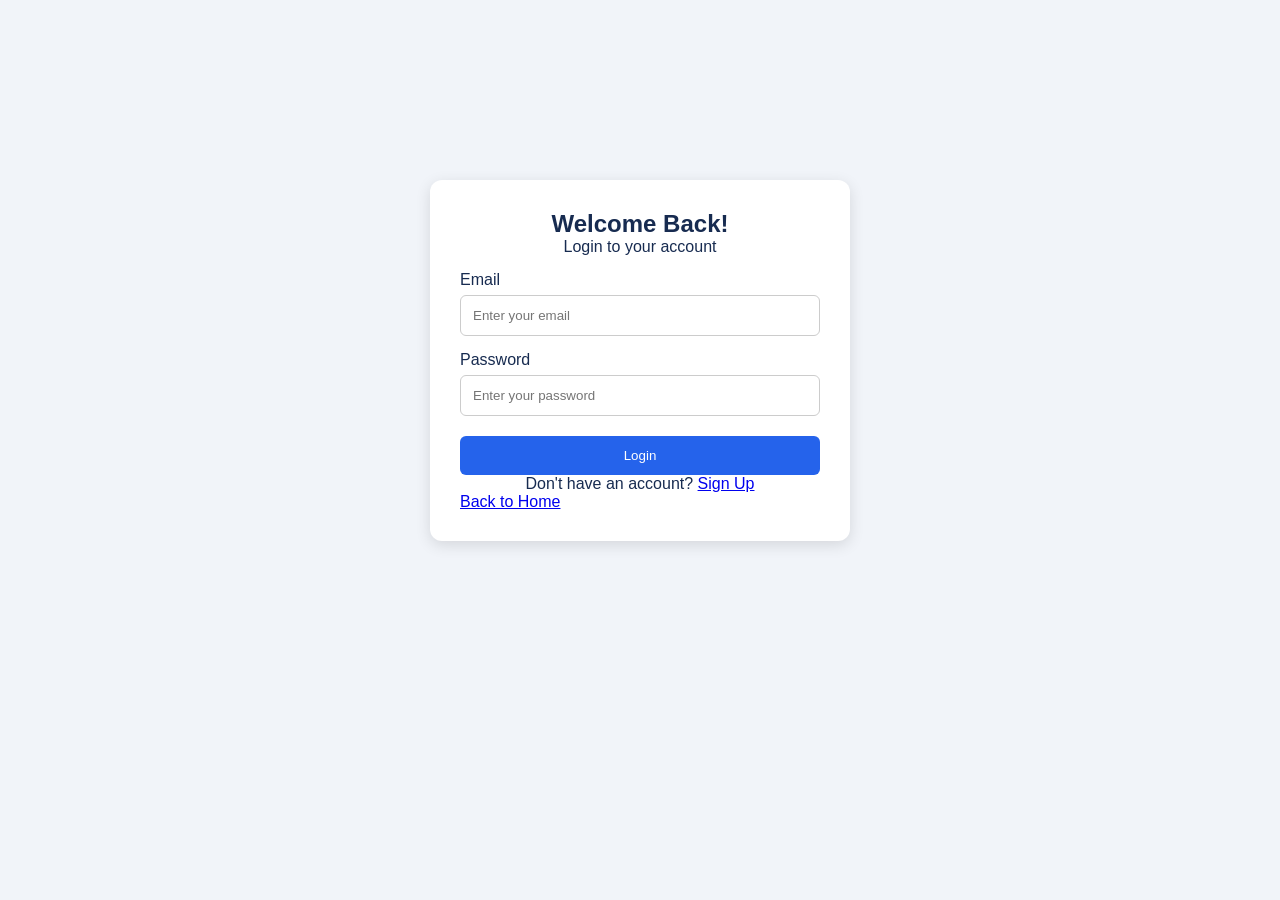
<file: login.html>
<!DOCTYPE html>
<html lang="en">
<head>
    <meta charset="UTF-8">
    <meta name="viewport" content="width=device-width, initial-scale=1.0">
    <title>Login - Home Price AI</title>
    <link rel="stylesheet" href="style.css">
</head>
<body>

    <section class="auth-section">
        <div class="auth-container">

            <h2>Welcome Back!</h2>
            <p>Login to your account</p>

            <form id="loginForm">

                <label for="loginEmail">Email</label>
                <input
                    type="email"
                    id="loginEmail"
                    placeholder="Enter your email"
                    required
                >

                <label for="loginPassword">Password</label>
                <input
                    type="password"
                    id="loginPassword"
                    placeholder="Enter your password"
                    required
                >

                <button type="submit">Login</button>

            </form>

            <p id="authMessage"></p>

            <p>
                Don't have an account?
                <a href="/signup-page">Sign Up</a>
            </p>

            <a href="/">Back to Home</a>

        </div>
    </section>

    <script src="auth.js"></script>

</body>
</html>
</file>
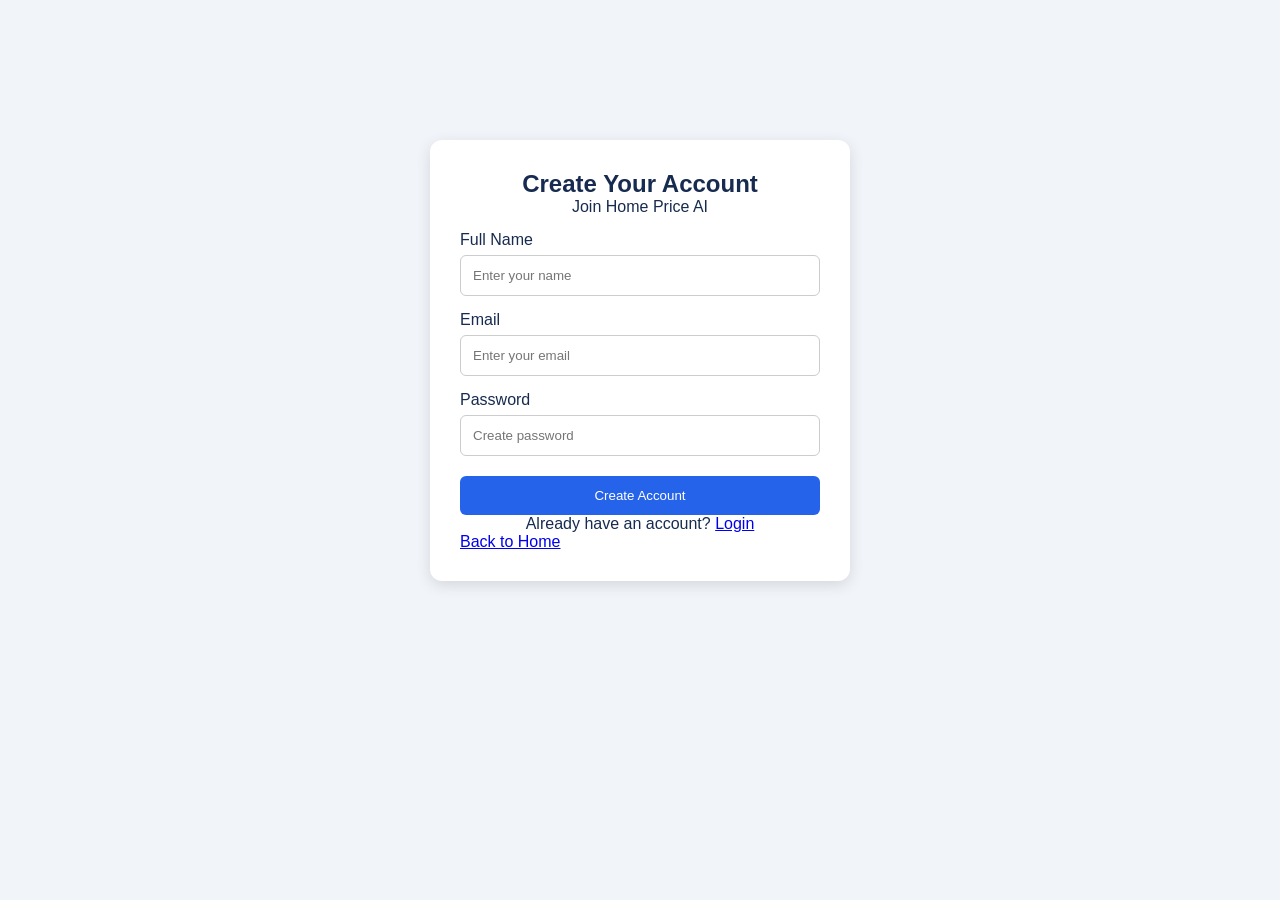
<file: signup.html>
<!DOCTYPE html>
<html lang="en">
<head>
    <meta charset="UTF-8">
    <meta name="viewport" content="width=device-width, initial-scale=1.0">
    <title>Signup - Home Price AI</title>
    <link rel="stylesheet" href="style.css">
</head>
<body>

    <section class="auth-section">
        <div class="auth-container">

            <h2>Create Your Account</h2>
            <p>Join Home Price AI</p>

            <form id="signupForm">

                <label for="signupName">Full Name</label>
                <input type="text" id="signupName"
                       placeholder="Enter your name" required>

                <label for="signupEmail">Email</label>
                <input type="email" id="signupEmail"
                       placeholder="Enter your email" required>

                <label for="signupPassword">Password</label>
                <input type="password" id="signupPassword"
                       placeholder="Create password"
                       minlength="8" required>

                <button type="submit">Create Account</button>

            </form>

            <p id="authMessage"></p>

            <p>Already have an account?
                <a href="login.html">Login</a>
            </p>

            <a href="index.html">Back to Home</a>

        </div>
    </section>

    <script src="auth.js"></script>

</body>
</html>
</file>
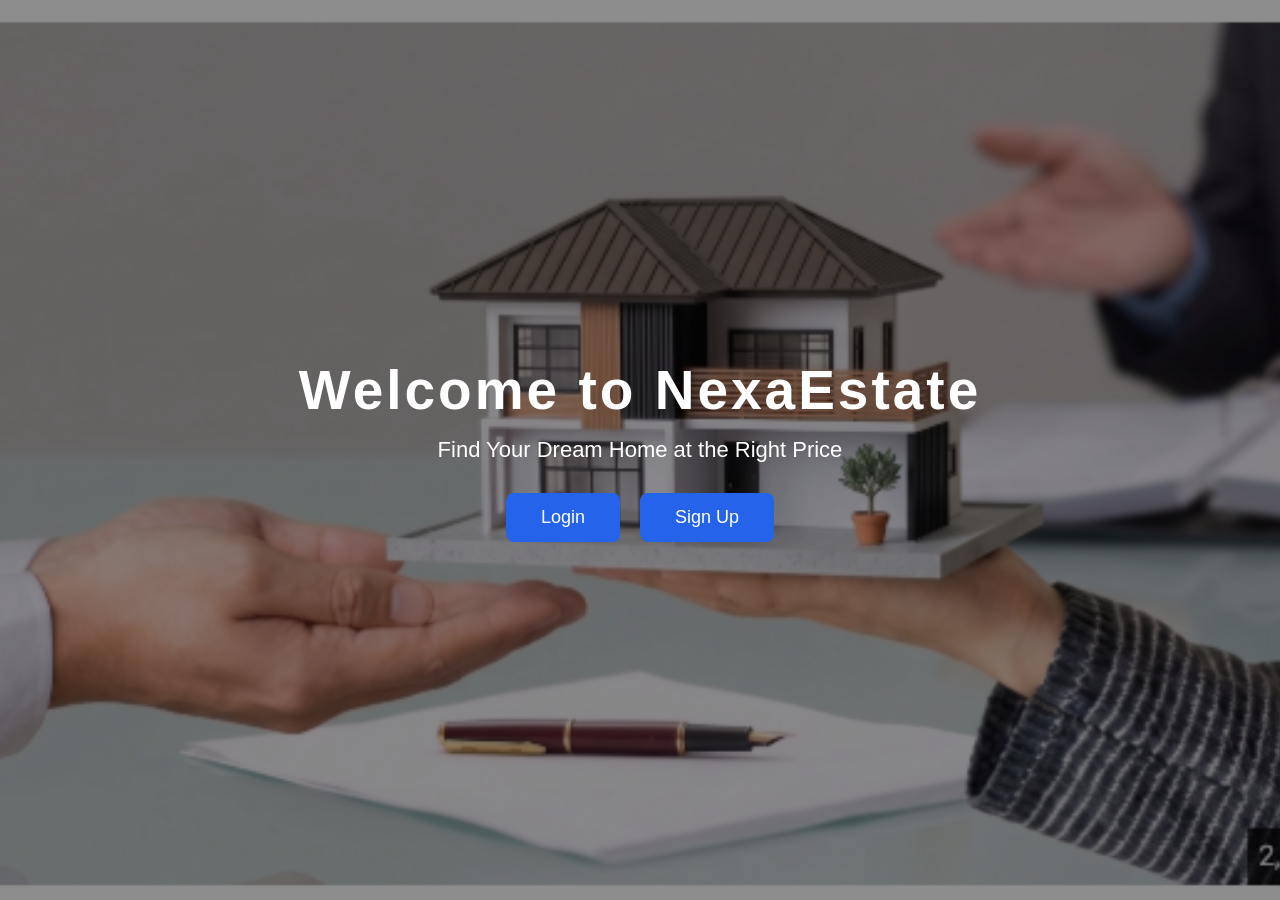
<file: welcome.html>
<!DOCTYPE html>
<html lang="en">
<head>
    <meta charset="UTF-8">
    <meta name="viewport" content="width=device-width, initial-scale=1.0">
    <title>Home Price AI</title>
    <link rel="stylesheet" href="welcome.css">
</head>
<body>

    <div class="overlay"></div>

    <div class="content">
        <h1>Welcome to NexaEstate</h1>
        <p>Find Your Dream Home at the Right Price</p>

        <div class="buttons">
            <a href="/login-page">Login</a>
            <a href="/signup-page">Sign Up</a>
        </div>
    </div>

</body>
</html>
</file>
<file: style.css>
/* GENERAL */
* {
    margin: 0;
    padding: 0;
    box-sizing: border-box;
}

body {
    font-family: Arial, sans-serif;
    background: #f1f4f9;
    color: #172b50;
}

.page-container {
    max-width: 1550px;
    margin: auto;
    padding: 28px;
}

/* HEADER */
.top-header {
    min-height: 76px;
    background: #172b50;
    color: white;
    display: flex;
    align-items: center;
    justify-content: space-between;
    padding: 15px 4%;
    gap: 15px;
}

.logo {
    font-size: 23px;
    font-weight: bold;
}

.logo span {
    color: #75a3ff;
}

.top-header p {
    color: #dbe5f7;
    font-size: 14px;
}

.ai-label {
    background: #294875;
    color: #c8dcff;
    padding: 9px 14px;
    border-radius: 20px;
    font-size: 11px;
    font-weight: bold;
}

/* WELCOME */
.welcome {
    margin-bottom: 25px;
}

.welcome h1 {
    font-size: 27px;
    margin-bottom: 8px;
}

.welcome p,
.panel-heading p,
.section-heading p {
    color: #718096;
    font-size: 14px;
}

/* MAIN THREE COLUMN LAYOUT */
.workspace {
    display: grid;
    grid-template-columns: minmax(235px, 0.9fr) minmax(350px, 1.7fr) minmax(235px, 0.9fr);
    gap: 18px;
    align-items: start;
}

.panel {
    background: white;
    border: 1px solid #e0e7f0;
    border-radius: 14px;
    padding: 20px;
    box-shadow: 0 5px 18px rgba(20, 40, 75, 0.05);
    min-width: 0;
}

.panel-heading {
    margin-bottom: 20px;
}

.panel-heading h2 {
    font-size: 19px;
    margin-bottom: 6px;
}

/* FORM */
.details-panel label {
    display: block;
    margin: 15px 0 7px;
    font-size: 13px;
    font-weight: bold;
}

.details-panel input,
.details-panel select,
.filter-panel input,
.filter-panel select {
    width: 100%;
    min-height: 43px;
    padding: 11px;
    border: 1px solid #d5deea;
    border-radius: 8px;
    background: white;
    font-size: 14px;
    color: #26364d;
    outline: none;
}

.details-panel input:focus,
.details-panel select:focus,
.filter-panel input:focus,
.filter-panel select:focus {
    border-color: #3478f6;
    box-shadow: 0 0 0 3px rgba(52, 120, 246, 0.10);
}

.primary-button {
    width: 100%;
    padding: 14px;
    margin-top: 22px;
    background: #3478f6;
    color: white;
    border: none;
    border-radius: 8px;
    font-weight: bold;
    cursor: pointer;
}

.primary-button:hover,
.apply-button:hover {
    background: #205fd2;
}

.primary-button:disabled {
    opacity: 0.6;
    cursor: wait;
}

.prediction-result {
    margin-top: 18px;
    padding: 14px;
    background: #f0f5ff;
    border-radius: 9px;
    overflow-wrap: anywhere;
}

.prediction-result p {
    color: #718096;
    font-size: 12px;
    margin-bottom: 8px;
}

#result {
    font-size: 17px;
}

.low-price {
    color: #16a34a !important;
    font-weight: bold;
}

.medium-price {
    color: #f59e0b !important;
    font-weight: bold;
}

.high-price {
    color: #dc2626 !important;
    font-weight: bold;
}

/* HISTORY */
.listing-panel {
    min-height: 400px;
}

.listing-toolbar {
    display: flex;
    align-items: center;
    justify-content: space-between;
    gap: 10px;
    margin-bottom: 18px;
    font-size: 13px;
    font-weight: bold;
}

.clear-button {
    background: #fff0f0;
    color: #dc2626;
    border: none;
    border-radius: 7px;
    padding: 9px 12px;
    font-weight: bold;
    cursor: pointer;
}

.clear-button:hover {
    background: #ffe0e0;
}

.history-list {
    display: grid;
    grid-template-columns: repeat(2, minmax(0, 1fr));
    gap: 13px;
}

.history-card {
    background: #f8faff;
    border: 1px solid #e0e7f0;
    border-radius: 10px;
    padding: 15px;
    border-top: 3px solid #3478f6;
    overflow-wrap: anywhere;
}

.history-card p {
    font-size: 13px;
    line-height: 1.6;
    color: #475569;
    margin-bottom: 10px;
}

.history-card h3 {
    font-size: 15px;
    margin-bottom: 9px;
}

.history-card small {
    color: #8793a5;
    font-size: 11px;
}

.empty-history {
    grid-column: 1 / -1;
    text-align: center;
    color: #718096;
    padding: 35px 10px;
    background: #f8faff;
    border-radius: 10px;
    font-size: 14px;
}

/* FEATURE 5 FILTER PANEL */
.filter-panel {
    position: sticky;
    top: 15px;
}

.filter-group {
    margin-bottom: 19px;
}

.filter-group h3 {
    font-size: 13px;
    margin-bottom: 9px;
}

.range-inputs {
    display: grid;
    grid-template-columns: 1fr 1fr;
    gap: 8px;
}

.filter-panel input,
.filter-panel select {
    min-height: 41px;
    font-size: 13px;
}

.filter-actions {
    display: grid;
    grid-template-columns: 1fr 1fr;
    gap: 9px;
    border-top: 1px solid #e5eaf1;
    padding-top: 16px;
}

.reset-button,
.apply-button {
    min-height: 43px;
    padding: 10px;
    border-radius: 8px;
    font-weight: bold;
    cursor: pointer;
}

.reset-button {
    background: white;
    color: #3478f6;
    border: 1px solid #3478f6;
}

.reset-button:hover {
    background: #edf3ff;
}

.apply-button {
    background: #3478f6;
    color: white;
    border: none;
}

/* CHART */
.dashboard-section {
    margin-top: 25px;
}

.chart-container {
    width: 100%;
    height: 320px;
    position: relative;
}

#chartMessage {
    color: #718096;
    font-size: 13px;
    margin-top: 12px;
}

/* STATISTICS */
.statistics-section {
    margin-top: 28px;
}

.section-heading {
    margin-bottom: 18px;
}

.section-heading h2 {
    margin-bottom: 7px;
}

.dashboard {
    display: grid;
    grid-template-columns: repeat(4, 1fr);
    gap: 16px;
}

.stat-card {
    background: white;
    border: 1px solid #e0e7f0;
    border-radius: 12px;
    padding: 22px;
    box-shadow: 0 4px 14px rgba(20, 40, 75, 0.04);
}

.stat-card span {
    color: #718096;
    font-size: 13px;
}

.stat-card h3 {
    color: #3478f6;
    font-size: 20px;
    margin-top: 12px;
    overflow-wrap: anywhere;
}

/* RESPONSIVE */
@media (max-width: 1100px) {
    .workspace {
        grid-template-columns: minmax(220px, 1fr) minmax(300px, 1.5fr);
    }

    .filter-panel {
        grid-column: 1 / -1;
        position: static;
    }

    .filter-group {
        display: inline-block;
        width: 31%;
        margin-right: 1%;
        vertical-align: top;
    }
}

@media (max-width: 700px) {
    .page-container {
        padding: 15px;
    }

    .top-header {
        flex-wrap: wrap;
    }

    .top-header p {
        width: 100%;
        order: 3;
    }

    .welcome h1 {
        font-size: 22px;
    }

    .workspace {
        grid-template-columns: 1fr;
    }

    .filter-panel {
        grid-column: auto;
    }

    .filter-group {
        display: block;
        width: 100%;
        margin-right: 0;
    }

    .history-list {
        grid-template-columns: 1fr;
    }

    .dashboard {
        grid-template-columns: repeat(2, 1fr);
    }

    .chart-container {
        height: 250px;
    }
}

@media (max-width: 400px) {
    .dashboard {
        grid-template-columns: 1fr;
    }

    .listing-toolbar {
        align-items: flex-start;
        flex-direction: column;
    }
}


/* ============================================
   FEATURE 6 - NEARBY FACILITIES FINDER
============================================ */

.facilities-section {
    margin-top: 30px;
}

.facilities-workspace {
    display: grid;
    grid-template-columns: minmax(0, 1.5fr) minmax(300px, 0.9fr);
    gap: 20px;
    align-items: start;
}

.map-panel,
.facility-search-panel {
    min-width: 0;
}

#facilityMap {
    width: 100%;
    height: 480px;
    border-radius: 10px;
    border: 1px solid #d5deea;
    z-index: 1;
}

.map-note {
    margin-top: 10px;
    font-size: 11px;
    color: #8793a5;
}

.facility-search-panel label {
    display: block;
    margin: 16px 0 7px;
    font-size: 13px;
    font-weight: bold;
}

.facility-search-panel input,
.facility-search-panel select {
    width: 100%;
    min-height: 43px;
    padding: 11px;
    border: 1px solid #d5deea;
    border-radius: 8px;
    background: white;
    font-size: 14px;
    color: #26364d;
    outline: none;
}

.facility-search-panel input:focus,
.facility-search-panel select:focus {
    border-color: #3478f6;
    box-shadow: 0 0 0 3px rgba(52, 120, 246, 0.10);
}

.facility-search-panel .primary-button {
    margin-top: 20px;
}

.facility-status {
    margin-top: 15px;
    padding: 12px;
    background: #f0f5ff;
    color: #475569;
    border-radius: 8px;
    font-size: 13px;
    line-height: 1.5;
    overflow-wrap: anywhere;
}

.facility-results {
    margin-top: 22px;
}

.facility-results h3 {
    font-size: 16px;
    margin-bottom: 12px;
}

.facility-card {
    padding: 13px;
    margin-bottom: 10px;
    background: #f8faff;
    border: 1px solid #e0e7f0;
    border-left: 3px solid #3478f6;
    border-radius: 8px;
}

.facility-card h4 {
    font-size: 14px;
    margin-bottom: 6px;
    color: #172b50;
}

.facility-card p {
    font-size: 12px;
    color: #718096;
    line-height: 1.5;
    overflow-wrap: anywhere;
}

.facility-card button {
    margin-top: 9px;
    padding: 7px 11px;
    background: #edf3ff;
    color: #3478f6;
    border: 1px solid #3478f6;
    border-radius: 6px;
    cursor: pointer;
    font-size: 12px;
    font-weight: bold;
}

.facility-card button:hover {
    background: #3478f6;
    color: white;
}

.empty-facilities {
    padding: 20px 10px;
    text-align: center;
    color: #718096;
    background: #f8faff;
    border-radius: 8px;
    font-size: 13px;
}

/* FEATURE 6 RESPONSIVE DESIGN */

@media (max-width: 900px) {

    .facilities-workspace {
        grid-template-columns: 1fr;
    }

    #facilityMap {
        height: 400px;
    }

}

@media (max-width: 500px) {

    #facilityMap {
        height: 320px;
    }

    .facilities-section {
        margin-top: 22px;
    }

}

/* Main Features Layout */
.workspace {
    display: grid;
    grid-template-columns: 1fr 1fr;
    grid-template-areas:
        "details listing"
        "factors factors";
    gap: 20px;
    align-items: start;
}

/* Feature 1 */
.details-panel {
    grid-area: details;
}

/* Feature 2 */
.listing-panel {
    grid-area: listing;
}

.filter-panel {
    grid-area: factors;
    width: 80%;
    max-width: 750px;
    margin: 0 auto;
    justify-self: center;
    position: static;
}

#facilityMap {
    width: 100%;
    height: 400px;
    border-radius: 12px;
}

#facilityResults {
    display: grid;
    gap: 12px;
}

.facility-card {
    padding: 15px;
    border: 1px solid #ddd;
    border-radius: 10px;
    background: white;
}

.facility-card button {
    padding: 8px 15px;
    cursor: pointer;
}

/* FEATURE 6 */

.facilities-section {
    margin-top: 30px;
}

.facilities-workspace {
    display: grid;
    grid-template-columns: 1.2fr 0.8fr;
    gap: 20px;
    align-items: start;
}

#facilityMap {
    width: 100%;
    height: 420px;
    border-radius: 12px;
    z-index: 1;
}

.facility-search-panel input,
.facility-search-panel select {
    width: 100%;
    margin-bottom: 15px;
}

.facility-status {
    margin: 15px 0;
    padding: 12px;
    background: #f1f5f9;
    border-radius: 8px;
}

.facility-card {
    padding: 14px;
    margin-bottom: 12px;
    border: 1px solid #ddd;
    border-radius: 10px;
}

.facility-card button {
    padding: 8px 14px;
    cursor: pointer;
}

@media (max-width: 700px) {
    .facilities-workspace {
        grid-template-columns: 1fr;
    }
}

.dashboard-section {
    width: 90%;
    max-width: 1100px;
    margin: 30px auto;
    padding: 25px;
}

.chart-container {
    position: relative;
    width: 100%;
    height: 350px;
}

#priceChart {
    width: 100%;
    height: 100%;
}


/* =====================================
   FEATURE 7: PROPERTY RECOMMENDATIONS
===================================== */

.recommendation-section {
    margin-top: 35px;
    padding: 25px;
    background: #ffffff;
    border-radius: 12px;
}

.recommendation-section h2 {
    color: #1e293b;
    margin-bottom: 10px;
}

.recommendation-section > p {
    color: #64748b;
    margin-bottom: 20px;
}

.recommendation-grid {
    display: grid;
    grid-template-columns: repeat(auto-fit, minmax(220px, 1fr));
    gap: 20px;
}

.recommendation-card {
    background: #f8fafc;
    border: 1px solid #dbe3ee;
    border-radius: 12px;
    padding: 20px;
    transition: transform 0.2s ease;
}

.recommendation-card:hover {
    transform: translateY(-4px);
}

.recommendation-card h3 {
    color: #1d4ed8;
    margin-bottom: 15px;
}

.recommendation-card p {
    color: #475569;
    margin: 9px 0;
    font-size: 14px;
}


/* =========================================
   FEATURE 6 - NEARBY FACILITIES DESIGN
========================================= */

.facilities-section {
    margin-top: 35px;
}

.facilities-section .section-heading h2 {
    color: #1e40af;
}

.facilities-section .section-heading p {
    color: #64748b;
}

.facilities-workspace {
    display: grid;
    grid-template-columns: 1.2fr 0.8fr;
    gap: 24px;
    align-items: stretch;
}

.map-panel,
.facility-search-panel {
    background: #ffffff;
    border: 1px solid #bfdbfe;
    border-radius: 14px;
    padding: 22px;
    box-shadow: 0 5px 18px rgba(30, 64, 175, 0.10);
    box-sizing: border-box;
}

.map-panel .panel-heading h2,
.facility-search-panel .panel-heading h2 {
    color: #1d4ed8;
}

.map-panel .panel-heading p,
.facility-search-panel .panel-heading p {
    color: #64748b;
}

#facilityMap {
    width: 100%;
    height: 420px;
    margin-top: 15px;
    border: 2px solid #dbeafe;
    border-radius: 12px;
    overflow: hidden;
    z-index: 1;
}

.map-note {
    color: #64748b;
    font-size: 12px;
    margin-top: 10px;
}

.facility-search-panel label {
    display: block;
    color: #334155;
    font-weight: 600;
    margin: 17px 0 7px;
}

.facility-search-panel input,
.facility-search-panel select {
    width: 100%;
    padding: 12px;
    border: 1px solid #cbd5e1;
    border-radius: 8px;
    background: #f8fafc;
    color: #1e293b;
    box-sizing: border-box;
}

.facility-search-panel input:focus,
.facility-search-panel select:focus {
    outline: none;
    border-color: #2563eb;
    box-shadow: 0 0 0 3px rgba(37, 99, 235, 0.12);
}

#facilitySearchButton {
    width: 100%;
    padding: 13px;
    margin-top: 22px;
    background: #2563eb;
    color: #ffffff;
    border: none;
    border-radius: 8px;
    font-weight: 600;
    cursor: pointer;
}

#facilitySearchButton:hover {
    background: #1d4ed8;
}

.facility-status {
    margin-top: 16px;
    padding: 12px;
    border-radius: 8px;
    background: #eff6ff;
    color: #1e40af;
    font-size: 14px;
}

.facility-results {
    margin-top: 22px;
}

.facility-results h3 {
    color: #1e3a8a;
    margin-bottom: 12px;
}

.facility-result {
    background: #f8fafc;
    border: 1px solid #dbeafe;
    border-radius: 10px;
    padding: 14px;
    margin-bottom: 12px;
}

.facility-result h4 {
    color: #1e40af;
    margin: 0 0 8px;
}

.facility-result p {
    color: #64748b;
    font-size: 13px;
}

.facility-result button {
    background: #2563eb;
    color: #ffffff;
    border: none;
    border-radius: 7px;
    padding: 9px 15px;
    cursor: pointer;
    font-weight: 600;
}

.facility-result button:hover {
    background: #1d4ed8;
}

.empty-facilities {
    color: #64748b;
}

@media (max-width: 900px) {
    .facilities-workspace {
        grid-template-columns: 1fr;
    }
}

/* =====================================
   FEATURE 8 - FAVORITE PROPERTIES
===================================== */

#favorites-section {
    width: 100%;
    padding: 25px;
    margin-top: 30px;
    background: #ffffff;
    border-radius: 12px;
}

#favorites-section h2 {
    color: #222;
    margin-bottom: 10px;
}

.favorite-subtitle {
    color: #777;
    margin-bottom: 20px;
}

#favorites-container {
    display: flex;
    flex-direction: column;
    gap: 15px;
}

.favorite-card {
    display: flex;
    justify-content: space-between;
    align-items: center;
    padding: 18px;
    border: 1px solid #ddd;
    border-radius: 10px;
    background: #fafafa;
    gap: 15px;
}

.favorite-details h3 {
    margin-bottom: 8px;
    color: #222;
}

.favorite-details p {
    margin: 5px 0;
    color: #555;
}

.favorite-actions {
    display: flex;
    gap: 10px;
}

.favorite-btn {
    background: #e63946;
    color: white;
    border: none;
    padding: 10px 15px;
    border-radius: 6px;
    cursor: pointer;
}

.remove-favorite-btn {
    background: #333;
    color: white;
    border: none;
    padding: 10px 15px;
    border-radius: 6px;
    cursor: pointer;
}

.no-favorites {
    text-align: center;
    padding: 25px;
    color: #888;
}

@media (max-width: 600px) {
    .favorite-card {
        flex-direction: column;
        align-items: flex-start;
    }
}


/* =========================================
   FEATURE 9: HOUSE PRICE TREND ANALYSIS
========================================= */

.trend-section {
    width: 95%;
    margin: 30px auto;
    padding: 25px;
    background: #f8f9fc;
    border-radius: 12px;
}

.trend-section h2 {
    text-align: center;
    color: #24344d;
    margin-bottom: 8px;
}

.trend-subtitle {
    text-align: center;
    color: #777;
    margin-bottom: 25px;
}

.trend-stats {
    display: grid;
    grid-template-columns: repeat(4, 1fr);
    gap: 18px;
    margin-bottom: 25px;
}

.trend-card {
    background: white;
    padding: 20px;
    border-radius: 10px;
    text-align: center;
    box-shadow: 0 2px 8px rgba(0,0,0,0.08);
}

.trend-card h3 {
    font-size: 16px;
    color: #555;
}

.trend-card p {
    font-size: 23px;
    font-weight: bold;
    color: #24344d;
}

.trend-chart-card {
    background: white;
    padding: 22px;
    margin-bottom: 22px;
    border-radius: 10px;
    box-shadow: 0 2px 8px rgba(0,0,0,0.08);
}

.trend-chart-card h3 {
    color: #24344d;
    margin-bottom: 18px;
}

.trend-chart-card canvas {
    width: 100% !important;
    max-height: 350px;
}

.trend-message {
    text-align: center;
    color: #555;
    padding: 12px;
}

@media (max-width: 768px) {
    .trend-stats {
        grid-template-columns: repeat(2, 1fr);
    }

    .trend-section {
        width: 100%;
        padding: 12px;
    }
}

@media (max-width: 450px) {
    .trend-stats {
        grid-template-columns: 1fr;
    }
}


/* =========================================
   FEATURE 10: SMART PROPERTY COMPARISON
========================================= */


/* =========================================
   FEATURE 10 - SMART PROPERTY COMPARISON
   PROFESSIONAL BLUE THEME
========================================= */

#property-comparison {
    width: 100%;
    margin: 35px auto;
    padding: 30px;
    background: #f0f6ff;
    border: 1px solid #c7dafa;
    border-top: 5px solid #2563eb;
    border-radius: 14px;
    box-shadow: 0 5px 18px rgba(37, 99, 235, 0.08);
}

#property-comparison h2 {
    color: #173b75;
    font-size: 24px;
    margin-bottom: 10px;
}

#property-comparison > p {
    color: #64748b;
    margin-bottom: 22px;
}

#comparisonPropertyList {
    display: grid;
    grid-template-columns: repeat(auto-fit, minmax(230px, 1fr));
    gap: 18px;
    margin-bottom: 22px;
}

#comparisonPropertyList .comparison-property-card {
    background: #ffffff;
    border: 1px solid #cbdcf5;
    border-top: 4px solid #3b82f6;
    border-radius: 12px;
    padding: 20px;
    box-shadow: 0 4px 12px rgba(30, 64, 175, 0.07);
    transition: transform 0.2s, box-shadow 0.2s;
}

#comparisonPropertyList .comparison-property-card:hover {
    transform: translateY(-3px);
    box-shadow: 0 7px 18px rgba(30, 64, 175, 0.13);
}

#comparisonPropertyList .comparison-property-card label {
    color: #1e40af;
    font-weight: bold;
}

#comparisonPropertyList .comparison-property-card p {
    color: #475569;
    line-height: 1.6;
}

#comparisonPropertyList input[type="checkbox"] {
    accent-color: #2563eb;
}

#comparePropertiesBtn {
    display: block;
    width: 100%;
    padding: 14px;
    background: #2563eb;
    color: #ffffff;
    border: none;
    border-radius: 8px;
    font-size: 15px;
    font-weight: bold;
    cursor: pointer;
    transition: background 0.2s;
}

#comparePropertiesBtn:hover {
    background: #1d4ed8;
}

#comparisonResult {
    margin-top: 25px;
    overflow-x: auto;
}

#comparisonResult .comparison-table {
    width: 100%;
    border-collapse: collapse;
    background: #ffffff;
    border-radius: 10px;
    overflow: hidden;
}

#comparisonResult .comparison-table th {
    background: #1e40af;
    color: #ffffff;
    padding: 14px;
    text-align: left;
}

#comparisonResult .comparison-table td {
    padding: 13px;
    border: 1px solid #dbeafe;
    color: #334155;
}

#comparisonResult .comparison-table tr:nth-child(even) {
    background: #eff6ff;
}


/* =========================================
   FEATURE 11 - HOME LOAN EMI CALCULATOR
   PROFESSIONAL BLUE THEME
========================================= */

#emi-calculator {
    width: 100%;
    margin: 35px auto;
    padding: 30px;
    background: #f0f6ff;
    border: 1px solid #c7dafa;
    border-top: 5px solid #2563eb;
    border-radius: 14px;
    box-shadow: 0 5px 18px rgba(37, 99, 235, 0.08);
}

#emi-calculator h2 {
    color: #173b75;
    font-size: 24px;
    margin-bottom: 10px;
}

#emi-calculator .emi-subtitle {
    color: #64748b;
    margin-bottom: 22px;
}

#emi-calculator .emi-container {
    display: grid;
    grid-template-columns: 1fr 1fr;
    gap: 22px;
    align-items: stretch;
}

#emi-calculator .emi-inputs {
    padding: 24px;
    background: #ffffff;
    border: 1px solid #cbdcf5;
    border-radius: 12px;
}

#emi-calculator .emi-results {
    padding: 24px;
    background: #e4efff;
    border: 1px solid #b6d0f5;
    border-radius: 12px;
}

#emi-calculator .emi-inputs label {
    display: block;
    color: #1e3a8a;
    font-weight: bold;
    margin: 15px 0 8px;
}

#emi-calculator .emi-inputs input {
    width: 100%;
    padding: 13px;
    border: 1px solid #bfcee3;
    border-radius: 8px;
    background: #f8fbff;
    color: #1e293b;
    font-size: 14px;
}

#emi-calculator .emi-inputs input:focus {
    outline: none;
    border-color: #2563eb;
    box-shadow: 0 0 0 3px rgba(37, 99, 235, 0.12);
}

#emi-calculator .emi-inputs button {
    width: 100%;
    padding: 13px;
    margin-top: 18px;
    background: #2563eb;
    color: #ffffff;
    border: none;
    border-radius: 8px;
    font-weight: bold;
    cursor: pointer;
}

#emi-calculator .emi-inputs button:hover {
    background: #1d4ed8;
}

#emi-calculator #resetEMIButton {
    background: #64748b;
}

#emi-calculator #resetEMIButton:hover {
    background: #475569;
}

#emi-calculator .emi-results h3 {
    color: #173b75;
    margin-bottom: 18px;
}

#emi-calculator .emi-result-card {
    padding: 18px;
    margin-bottom: 15px;
    background: #ffffff;
    border: 1px solid #c7dafa;
    border-left: 5px solid #2563eb;
    border-radius: 10px;
}

#emi-calculator .emi-result-card span {
    color: #64748b;
    font-size: 13px;
}

#emi-calculator .emi-result-card h2 {
    color: #1d4ed8;
    font-size: 23px;
    margin-top: 8px;
}

#emi-calculator #emiSummary {
    color: #1e40af;
    line-height: 1.6;
    margin-top: 15px;
}

#emi-calculator .emi-error {
    color: #dc2626;
    margin-top: 12px;
}


/* RESPONSIVE DESIGN */

@media (max-width: 700px) {
    #emi-calculator .emi-container {
        grid-template-columns: 1fr;
    }

    #property-comparison,
    #emi-calculator {
        padding: 18px;
    }
}


/* =====================================
   FEATURE 13: LOGIN & SIGNUP STYLING
===================================== */

.account-links {
    display: flex;
    gap: 15px;
    align-items: center;
}

.account-links a {
    text-decoration: none;
    background: #2563eb;
    color: white;
    padding: 10px 20px;
    border-radius: 6px;
    font-weight: bold;
}

.account-links a:hover {
    background: #1d4ed8;
}

.auth-section {
    display: flex;
    justify-content: center;
    align-items: center;
    min-height: 80vh;
    padding: 30px;
}

.auth-container {
    width: 100%;
    max-width: 420px;
    padding: 30px;
    background: white;
    border-radius: 12px;
    box-shadow: 0 4px 15px rgba(0, 0, 0, 0.12);
}

.auth-container h2,
.auth-container p {
    text-align: center;
}

.auth-container label {
    display: block;
    margin-top: 15px;
}

.auth-container input {
    width: 100%;
    padding: 12px;
    margin-top: 6px;
    box-sizing: border-box;
    border: 1px solid #ccc;
    border-radius: 6px;
}

.auth-container button {
    width: 100%;
    padding: 12px;
    margin-top: 20px;
    background: #2563eb;
    color: white;
    border: none;
    border-radius: 6px;
    cursor: pointer;
}

.auth-container button:hover {
    background: #1d4ed8;
}

#logoutButton {
    background-color: #e74c3c;
    color: white;
    border: none;
    padding: 10px 20px;
    border-radius: 6px;
    cursor: pointer;
    font-size: 14px;
    font-weight: bold;
}

#logoutButton:hover {
    background-color: #c0392b;
}
</file>
<file: welcome.css>
* {
    margin: 0;
    padding: 0;
    box-sizing: border-box;
}

body {
    min-height: 100vh;
    width: 100%;
    background-image: url("house-background.png");
    background-size: cover;
    background-position: center;
    background-repeat: no-repeat;
    font-family: Arial, sans-serif;
    display: flex;
    justify-content: center;
    align-items: center;
    position: relative;
}

.overlay {
    position: absolute;
    inset: 0;
    background: rgba(0, 0, 0, 0.45);
}

.content {
    position: relative;
    z-index: 1;
    text-align: center;
    color: white;
}

.content h1 {
    font-size: 55px;
    margin-bottom: 15px;
    letter-spacing: 3px;
}

.content p {
    font-size: 22px;
    margin-bottom: 30px;
}

.buttons {
    display: flex;
    justify-content: center;
    gap: 20px;
}

.buttons a {
    text-decoration: none;
    color: white;
    background: #2563eb;
    padding: 14px 35px;
    border-radius: 8px;
    font-size: 18px;
    transition: 0.3s;
}

.buttons a:hover {
    background: #1d4ed8;
    transform: scale(1.05);
}

@media (max-width: 600px) {
    .content h1 {
        font-size: 35px;
    }

    .content p {
        font-size: 17px;
    }
}
</file>
